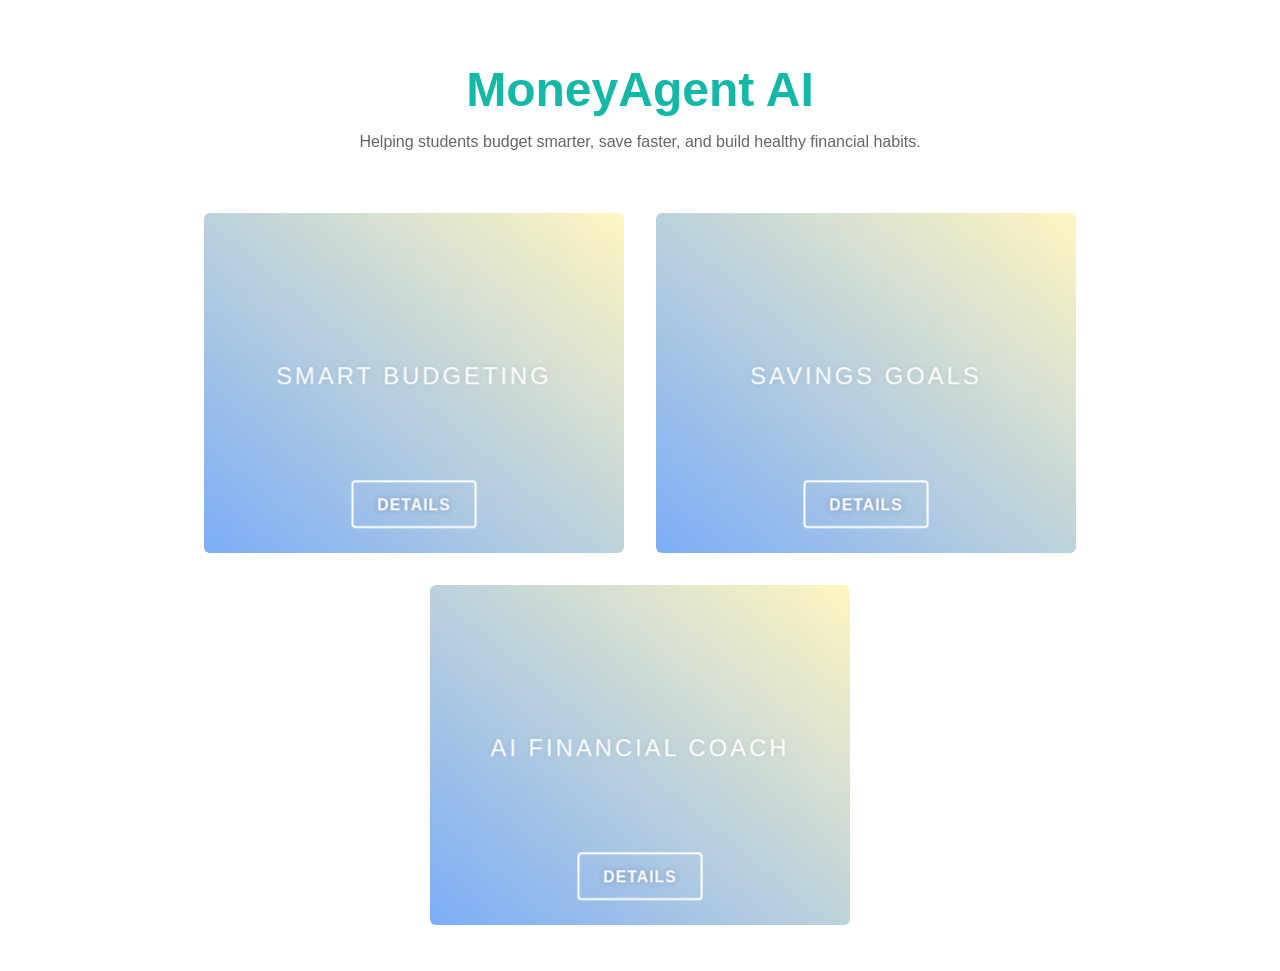
<file: index.html>
<!DOCTYPE html>
<html lang="en">

  <head>
    <meta charset="UTF-8">
    <title>Untitled</title>
    <link rel="stylesheet" href="./style.css">

  </head>
    
  <body>
  <div class="hero">
    <h1>MoneyAgent AI</h1>
    <p>
        Helping students budget smarter, save faster, and build healthy financial habits.
    </p>
</div>
<div class="wrapper">
        <div class="card">
            <input type="checkbox" id="card1" class="more" aria-hidden="true">
            <div class="content">
                <div class="front" style="background-image: url('https://inspireandink.com/wp-content/uploads/2025/02/DALL%C2%B7E-2025-02-17-15.19.52-A-futuristic-AI-powered-budgeting-app-interface-displayed-on-a-smartphone-screen.-The-screen-shows-automated-expense-tracking-savings-insights-and-a.webp')">
                    <div class="inner">
                        <h2>Smart Budgeting</h2>
                        <div class="rating">
                            <i class="fas fa-star"></i>
                            <i class="fas fa-star"></i>
                            <i class="fas fa-star"></i>
                            <i class="fas fa-star"></i>
                            <i class="far fa-star"></i>
                        </div>
                        <label for="card1" class="button" aria-hidden="true">
                            Details
                        </label>
                    </div>
                </div>
                <div class="back">
                    <div class="inner">
                        <div class="info">
                            <span>24/7</span>
                            <div class="icon">
                                <i class="fas fa-users"></i>
                                <span>tracking</span>
                            </div>
                        </div>
                        <div class="info">
                            <span>100%</span>
                            <div class="icon">
                                <i class="fas fa-door-open"></i>
                                <span>visibility</span>
                            </div>
                        </div>
                        <div class="info">
                            <span>AI</span>
                            <div class="icon">
                                <i class="fas fa-bed"></i>
                                <span>insights</span>
                            </div>
                        </div>
                        <div class="info">
                            <span>Free</span>
                            <div class="icon">
                                <i class="fas fa-bath"></i>
                                <span>plan</span>
                            </div>
                        </div>
                        <div class="description">
                            <p>Track your spending automatically and discover where your money goes every month.</p>
                            <p>Receive intelligent budgeting recommendations tailored for students.</p>
                        </div>
                        <div class="location">MoneyAgent AI</div>
                        <div class="price">Free for Students</div>
                        <label for="card1" class="button return" aria-hidden="true">
                            <i class="fas fa-arrow-left"></i>
                        </label>
                    </div>
                </div>
            </div>
        </div>
        <div class="card">
            <input type="checkbox" id="card2" class="more">
            <div class="content">
                <div class="front" style="background-image: url('https://mitmunk.com/wp-content/uploads/2025/02/Can-AI-Help-with-Finances-A-Look-at-How-Technology-is-Transforming-Money-Management-750x375.jpg')">
                    <div class="inner">
                        <h2>Savings Goals</h2>
                        <div class="rating">
                            <i class="fas fa-star"></i>
                            <i class="fas fa-star"></i>
                            <i class="fas fa-star"></i>
                            <i class="fas fa-star-half-alt"></i>
                            <i class="far fa-star"></i>
                        </div>
                        <label for="card2" class="button" aria-hidden="true">
                            Details
                        </label>
                    </div>
                </div>
                <div class="back">
                    <div class="inner">
                        <div class="info">
                            <span>Goal</span>
                            <div class="icon">
                                <i class="fas fa-users"></i>
                                <span>Tracking</span>
                            </div>
                        </div>
                        <div class="info">
                            <span>Auto</span>
                            <div class="icon">
                                <i class="fas fa-door-open"></i>
                                <span>Progress</span>
                            </div>
                        </div>
                        <div class="info">
                            <span>Smart</span>
                            <div class="icon">
                                <i class="fas fa-bed"></i>
                                <span>Milestones</span>
                            </div>
                        </div>
                        <div class="info">
                            <span>Daily</span>
                            <div class="icon">
                                <i class="fas fa-bath"></i>
                                <span>Saving</span>
                            </div>
                        </div>
                        <div class="description">
                            <p>
                               Build healthy savings habits with personalised goals and progress tracking.</p>
                            <ul>
                                <li>Create savings targets</li>
                                <li>Track progress automatically</li>
                                <li>Celebrate milestones</li>
                                <li>Build healthy money habits</li>
                            </ul>
                        </div>
                        <div class="location">MoneyAgent AI</div>
                        <div class="price">Start Saving Today</div>
                        <label for="card2" class="button return" aria-hidden="true">
                            <i class="fas fa-arrow-left"></i>
                        </label>
                    </div>
                </div>
            </div>
        </div>
        <div class="card">
            <input type="checkbox" id="card3" class="more">
            <div class="content">
                <div class="front" style="background-image: url('https://public-files.gumroad.com/ct1cuh6609xuhwibgzu1zf7h5abj')">
                    <div class="inner">
                        <h2>AI Financial Coach</h2>
                        <div class="rating">
                            <i class="fas fa-star"></i>
                            <i class="fas fa-star"></i>
                            <i class="fas fa-star"></i>
                            <i class="fas fa-star"></i>
                            <i class="fas fa-star"></i>
                        </div>
                        <label for="card3" class="button" aria-hidden="true">
                            Details
                        </label>
                    </div>
                </div>
                <div class="back">
                    <div class="inner">
                        <div class="info">
                            <span>24/7</span>
                            <div class="icon">
                                <i class="fas fa-users"></i>
                                <span>support</span>
                            </div>
                        </div>
                        <div class="info">
                            <span>AI</span>
                            <div class="icon">
                                <i class="fas fa-door-open"></i>
                                <span>guidance</span>
                            </div>
                        </div>
                        <div class="info">
                            <span>Smart</span>
                            <div class="icon">
                                <i class="fas fa-bed"></i>
                                <span>nudges</span>
                            </div>
                        </div>
                        <div class="info">
                            <span>Better</span>
                            <div class="icon">
                                <i class="fas fa-bath"></i>
                                <span>habits</span>
                            </div>
                        </div>
                        <div class="description">
                            <p>Receive personalised financial guidance powered by artificial intelligence.

                              
Get spending insights, savings recommendations, and behavioural nudges that help improve your financial wellbeing.</p>
                        </div>
                        <div class="location">MoneyAgent AI</div>
                        <div class="price">AI Powered</div>
                        <label for="card3" class="button return" aria-hidden="true">
                            <i class="fas fa-arrow-left"></i>
                        </label>
                    </div>
                </div>
            </div>
        </div>
    </div>
    
  </body>
  
</html>
</file>
<file: style.css>
* {
  box-sizing: border-box;
}

body {
  margin: 0;
  display: flex;
  flex-direction: column;
  align-items: center;
  justify-content: center;
  min-height: 100vh;
  padding: 30px;
  font-family: "Montserrat", sans-serif;
}

.hero {
  width: 100%;
  text-align: center;
  margin-bottom: 30px;
}

.hero h1 {
  color: #14b8a6;
  font-size: 3rem;
  margin-bottom: 10px;
}

.hero p {
  color: #666;
}

.wrapper {
  display: flex;
  flex-flow: row wrap;
  justify-content: center;
}

.card {
  width: 420px;
  height: 340px;
  margin: 1em;
  perspective: 1500px;
}
.card .content {
  position: relative;
  width: 100%;
  height: 100%;
  transform-style: preserve-3d;
  transition: transform 0.8s cubic-bezier(0.75, 0, 0.85, 1);
}

.more {
  display: none;
}
.more:checked ~ .content {
  transform: rotateY(180deg);
}

.front,
.back {
  position: absolute;
  top: 0;
  left: 0;
  width: 100%;
  height: 100%;
  backface-visibility: hidden;
  transform-style: preserve-3d;
  border-radius: 6px;
}
.front .inner,
.back .inner {
  height: 100%;
  display: grid;
  padding: 1.5em;
  transform: translateZ(80px) scale(0.94);
}

.front {
  background-color: #fff;
  background-size: cover;
  background-position: center center;
}
.front:after {
  content: "";
  position: absolute;
  top: 0;
  left: 0;
  width: 100%;
  height: 100%;
  display: block;
  border-radius: 6px;
  backface-visibility: hidden;
  background: linear-gradient(40deg, rgba(67, 138, 243, 0.7), rgba(255, 242, 166, 0.7));
}
.front .inner {
  grid-template-rows: 5fr 1fr 1fr 2fr 1fr;
  justify-items: center;
}
.front h2 {
  grid-row: 2;
  margin-bottom: 0.3em;
  text-transform: uppercase;
  letter-spacing: 3px;
  color: #fff;
  font-weight: 500;
  text-shadow: 0 0 6px rgba(0, 0, 0, 0.1);
}
.front .rating {
  grid-row: 3;
  color: rgba(255, 255, 255, 0.8);
  font-size: 14px;
  display: flex;
  flex-flow: row nowrap;
}
.front .rating i {
  margin: 0 1px;
}

.back {
  transform: rotateY(180deg);
  background-color: #fff;
  border: 2px solid #f0f0f0;
}
.back .inner {
  grid-template-rows: 1fr 2fr 1fr 2fr 14fr 1fr 1fr;
  grid-template-columns: repeat(4, auto);
  grid-column-gap: 0.8em;
  justify-items: center;
}
.back .info {
  position: relative;
  display: flex;
  align-items: center;
  color: #14b8a6;
  grid-row: 3;
}
.back .info:not(:first-of-type):before {
  content: "";
  position: absolute;
  left: -0.9em;
  height: 18px;
  width: 1px;
  background-color: #ccc;
}
.back .info span {
  font-size: 1.1em;
  font-weight: 700;
}
.back .info i {
  font-size: 1.2em;
}
.back .info i:before {
  background: linear-gradient(40deg, #14b8a6, #438af3);
  -webkit-text-fill-color: transparent;
  -webkit-background-clip: text;
}
.back .info .icon {
  margin-left: 0.5em;
}
.back .info .icon span {
  display: block;
  margin-top: -0.25em;
  font-size: 0.65em;
  font-weight: 600;
  white-space: nowrap;
}
.back .description {
  grid-row: 5;
  grid-column: 1/-1;
  font-size: 0.86em;
  border-radius: 5px;
  font-weight: 600;
  line-height: 1.4em;
  overflow: auto;
  color: #14b8a6;
  padding-right: 10px;
}
.back .location,
.back .price {
  font-weight: 600;
  color: #14b8a6;
  grid-row: 1;
  font-size: 0.86em;
}
.back .location {
  grid-column: 1/3;
  justify-self: left;
}
.back .price {
  grid-column: 3/-1;
  justify-self: right;
}
.back .button {
  grid-column: 1/-1;
  justify-self: center;
}

.button {
  grid-row: -1;
  text-transform: uppercase;
  letter-spacing: 1px;
  font-weight: 600;
  cursor: pointer;
  display: block;
  padding: 0 1.5em;
  height: 3em;
  line-height: 2.9em;
  min-width: 3em;
  background-color: transparent;
  border: solid 2px #fff;
  color: #fff;
  border-radius: 4px;
  text-align: center;
  left: 50%;
  backface-visibility: hidden;
  transition: 0.3s ease-in-out;
  text-shadow: 0 0 6px rgba(0, 0, 0, 0.3);
}
.button:hover {
  background-color: #fff;
  box-shadow: 0 0 50px rgba(0, 0, 0, 0.5);
  text-shadow: none;
  color: #14b8a6;
}
.button.return {
  line-height: 3em;
  color: #14b8a6;
  border-color: #14b8a6;
  text-shadow: none;
}
.button.return:hover {
  background-color: #14b8a6;
  color: #fff;
  box-shadow: none;
}

::-webkit-scrollbar {
  width: 5px;
}

::-webkit-scrollbar-track {
  background: #f1f1f1;
}

::-webkit-scrollbar-thumb {
  background: #47ebd9;
}

::-webkit-scrollbar-thumb:hover {
  background: #14b8a6;
}
</file>
